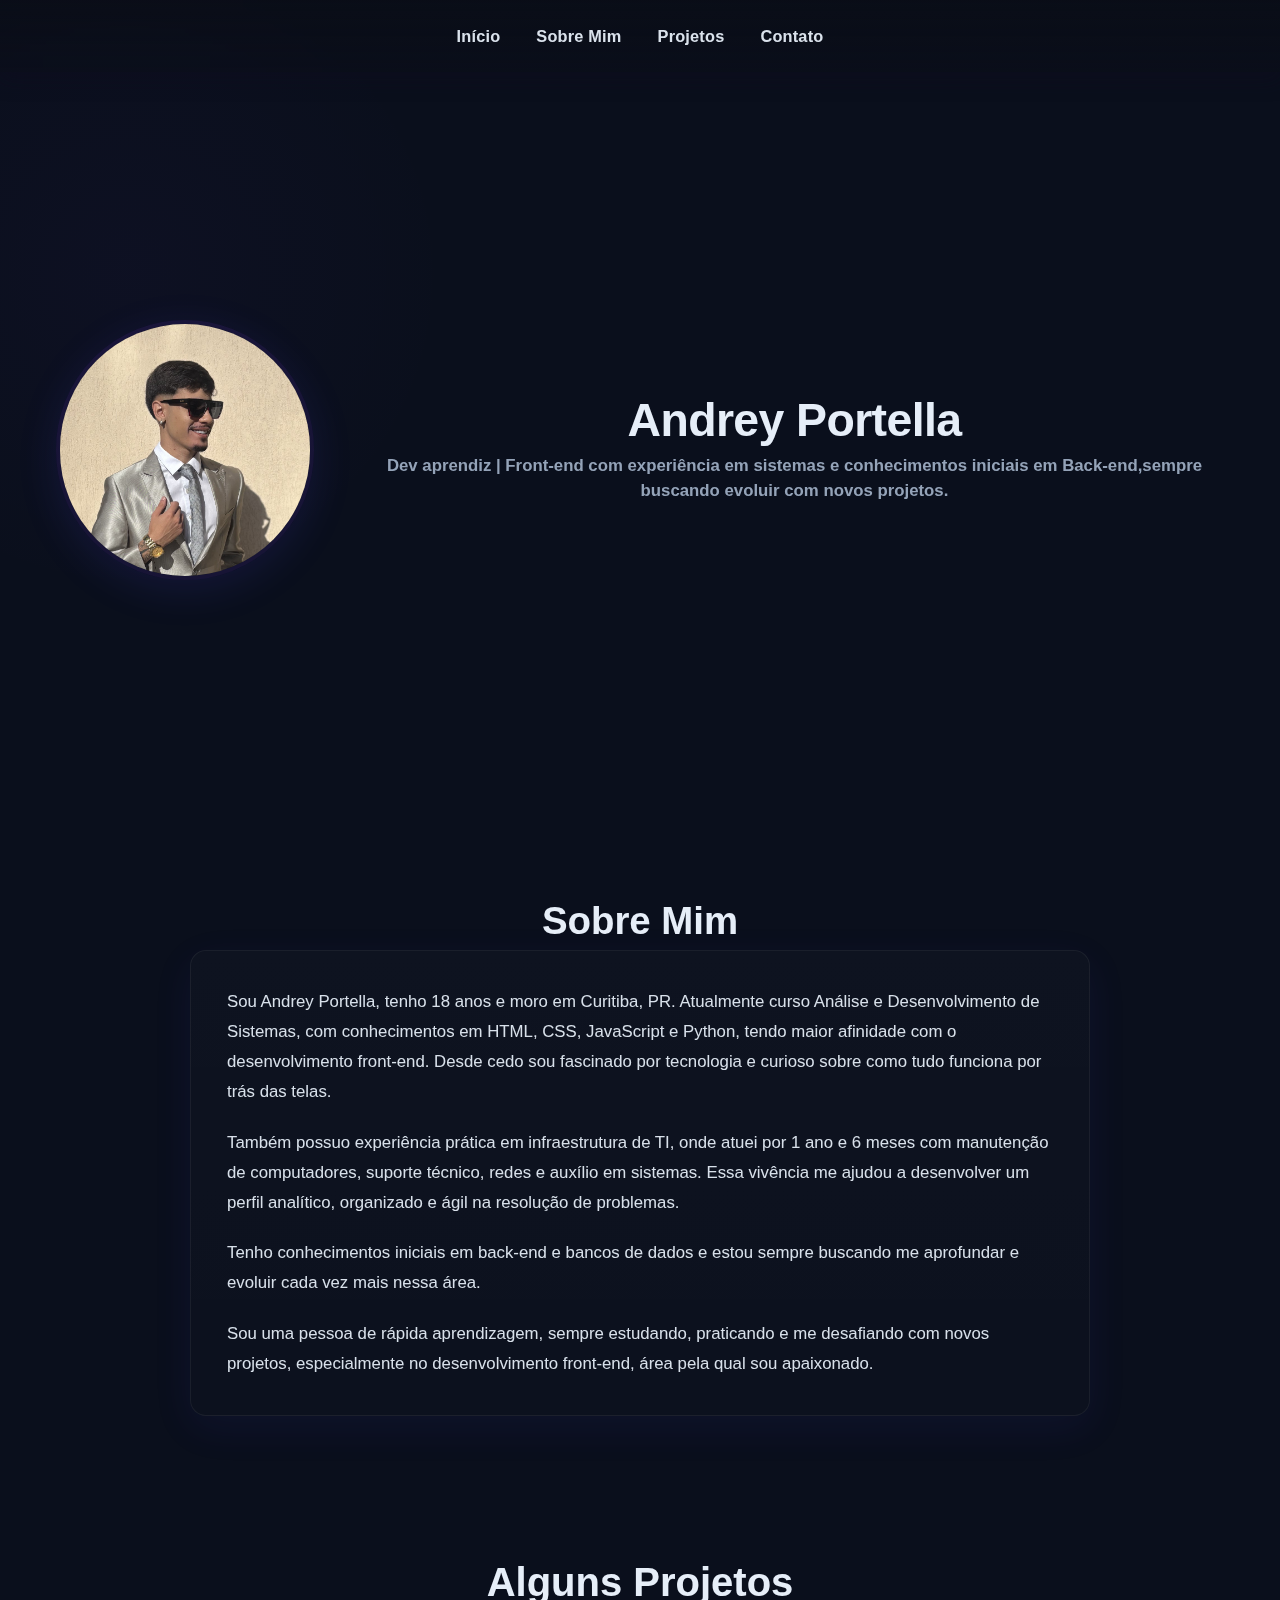
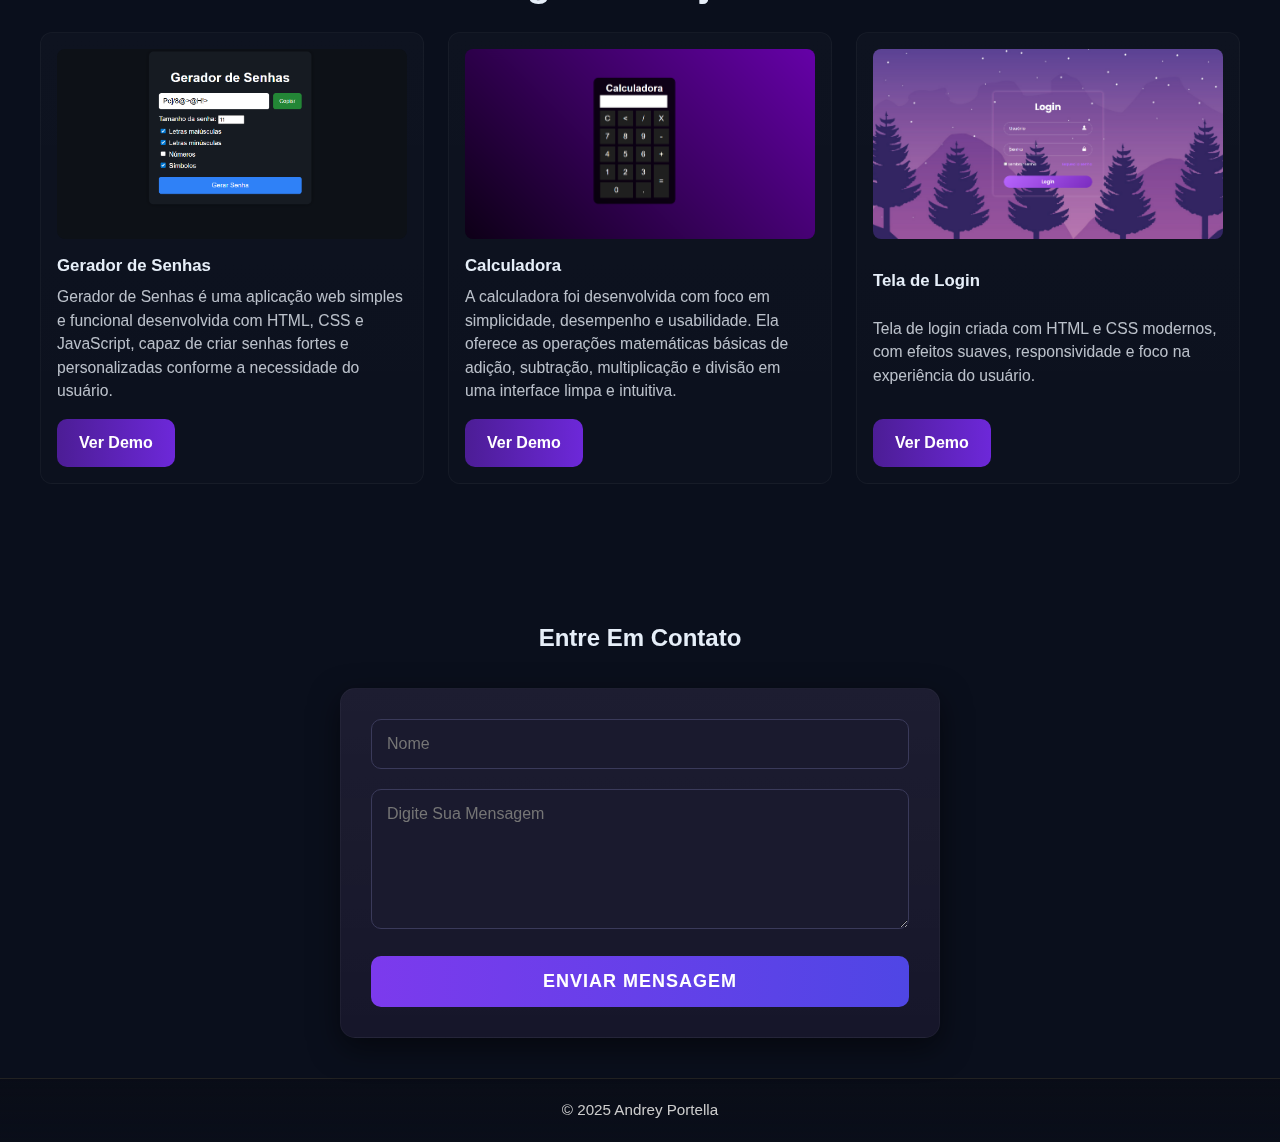
<file: index.html>
<!DOCTYPE html>
<html lang="pt-br">
<head>
    <meta charset="UTF-8" />
    <meta name="viewport" content="width=device-width, initial-scale=1.0"/>
    <link rel="stylesheet" href="stylezinho.css" />
    <title>Andrey Portella - Portfólio</title>
</head>

<body>                                              
    <div class="particulas"></div>
    <nav class="navegacao">
        
        <input type="checkbox" id="menu-toggle" class="menu-toggle" />
        <label for="menu-toggle" class="hamburger" aria-label="Abrir menu">
            <span></span>
            <span></span>
            <span></span>
        </label> 

        <ul class="menu">
            <li><a href="#inicio" class="menu-link">Início</a></li>
            <li><a href="#sobre" class="menu-link">Sobre Mim</a></li>
            <li><a href="#projetos" class="menu-link">Projetos</a></li>
            <li><a href="#contato" class="menu-link">Contato</a></li>
        </ul>
    </nav>

<section id="inicio" class="cabecalho">
    <div class="cabecalho-conteudo">

        <img src="img/perfil.jpeg" class="foto-perfil" alt="Foto de Perfil">

        <div class="cabecalho-textos">
            <h1>Andrey Portella</h1>
            <h2 class="cabecalho-subtitulo">Dev aprendiz | Front-end com experiência em sistemas e conhecimentos iniciais em Back-end,sempre buscando evoluir com novos projetos.

            </h2>
        </div>

    </div>
</section>

<section id="sobre" class="sobre">
    <h2 class="sobre-titulo">Sobre Mim</h2>

    <div class="sobre-container">
        <p class="sobre-texto">
            Sou Andrey Portella, tenho 18 anos e moro em Curitiba, PR. Atualmente curso Análise e Desenvolvimento de Sistemas, com conhecimentos em HTML, CSS, JavaScript e Python, tendo maior afinidade com o desenvolvimento front-end. Desde cedo sou fascinado por tecnologia e curioso sobre como tudo funciona por trás das telas.
        </p>

        <p class="sobre-texto">
            Também possuo experiência prática em infraestrutura de TI, onde atuei por 1 ano e 6 meses com manutenção de computadores, suporte técnico, redes e auxílio em sistemas. Essa vivência me ajudou a desenvolver um perfil analítico, organizado e ágil na resolução de problemas.
        </p>

        <p class="sobre-texto">
            Tenho conhecimentos iniciais em back-end e bancos de dados e estou sempre buscando me aprofundar e evoluir cada vez mais nessa área.
        </p>

        <p class="sobre-texto">
            Sou uma pessoa de rápida aprendizagem, sempre estudando, praticando e me desafiando com novos projetos, especialmente no desenvolvimento front-end, área pela qual sou apaixonado.
        </p>
    </div>
</section>

<section id="projetos" class="projetos">
    <h2 class="projetos-titulo">Alguns Projetos</h2>

    <div class="projetos-caixa">

        <div class="projetos-card">
            <img src="./img/gerador de senhas.png" alt="Roleta Python" />
            <h3 class="info-projetos">Gerador de Senhas</h3>
            <p class="paragrafo-projetos">
                Gerador de Senhas é uma aplicação web simples e funcional desenvolvida com HTML, CSS e JavaScript, capaz de criar senhas fortes e personalizadas conforme a necessidade do usuário.
            </p>

            <div class="projetos-botoes">
                <a href="https://geradordesenhaandreyportella.vercel.app/" target="_blank" class="btn-demo">Ver Demo</a>
            </div>
        </div>

        <div class="projetos-card">
            <img src="./img/calculadora1.png" alt="Calculadora" />
            <h3 class="info-projetos">Calculadora</h3>
            <p class="paragrafo-projetos">
                A calculadora foi desenvolvida com foco em simplicidade, desempenho e usabilidade. Ela oferece as operações matemáticas básicas de adição, subtração, multiplicação e divisão em uma interface limpa e intuitiva.
            </p>

            <div class="projetos-botoes">
                <a href="https://calculadoraandrey.vercel.app/" target="_blank" class="btn-demo">Ver Demo</a>
            </div>
        </div>

        <div class="projetos-card">
            <img src="./img/login.png" alt="Tela de login" />
            <h3 class="info-projetos">Tela de Login</h3>
            <p class="paragrafo-projetos">
                Tela de login criada com HTML e CSS modernos, com efeitos suaves, responsividade e foco na experiência do usuário.
            </p>

            <div class="projetos-botoes">
                <a href="https://tela-de-login-six-eta.vercel.app/" target="_blank" class="btn-demo">Ver Demo</a>
            </div>
        </div>



    </div>
</section>

<section id="contato" class="contato">
    <h2 class="contatos-titulo">Entre Em Contato</h2>
    
    <form class="formulario-contato" id="formulario">

        <div class="grupo-form">
            <input type="text" name="nome" placeholder="Nome" class="campo-form" required />
        </div>

        <div class="grupo-form">
            <textarea name="mensagem" class="campo-form" placeholder="Digite Sua Mensagem" rows="6" required></textarea>
        </div>

        <button type="submit" class="botão-form">ENVIAR MENSAGEM</button>

    </form>
</section>

<footer class="footer">
  <p>&copy; 2025 Andrey Portella </p>
</footer>

<script src="script.js"></script>

</body>
</html>
</file>
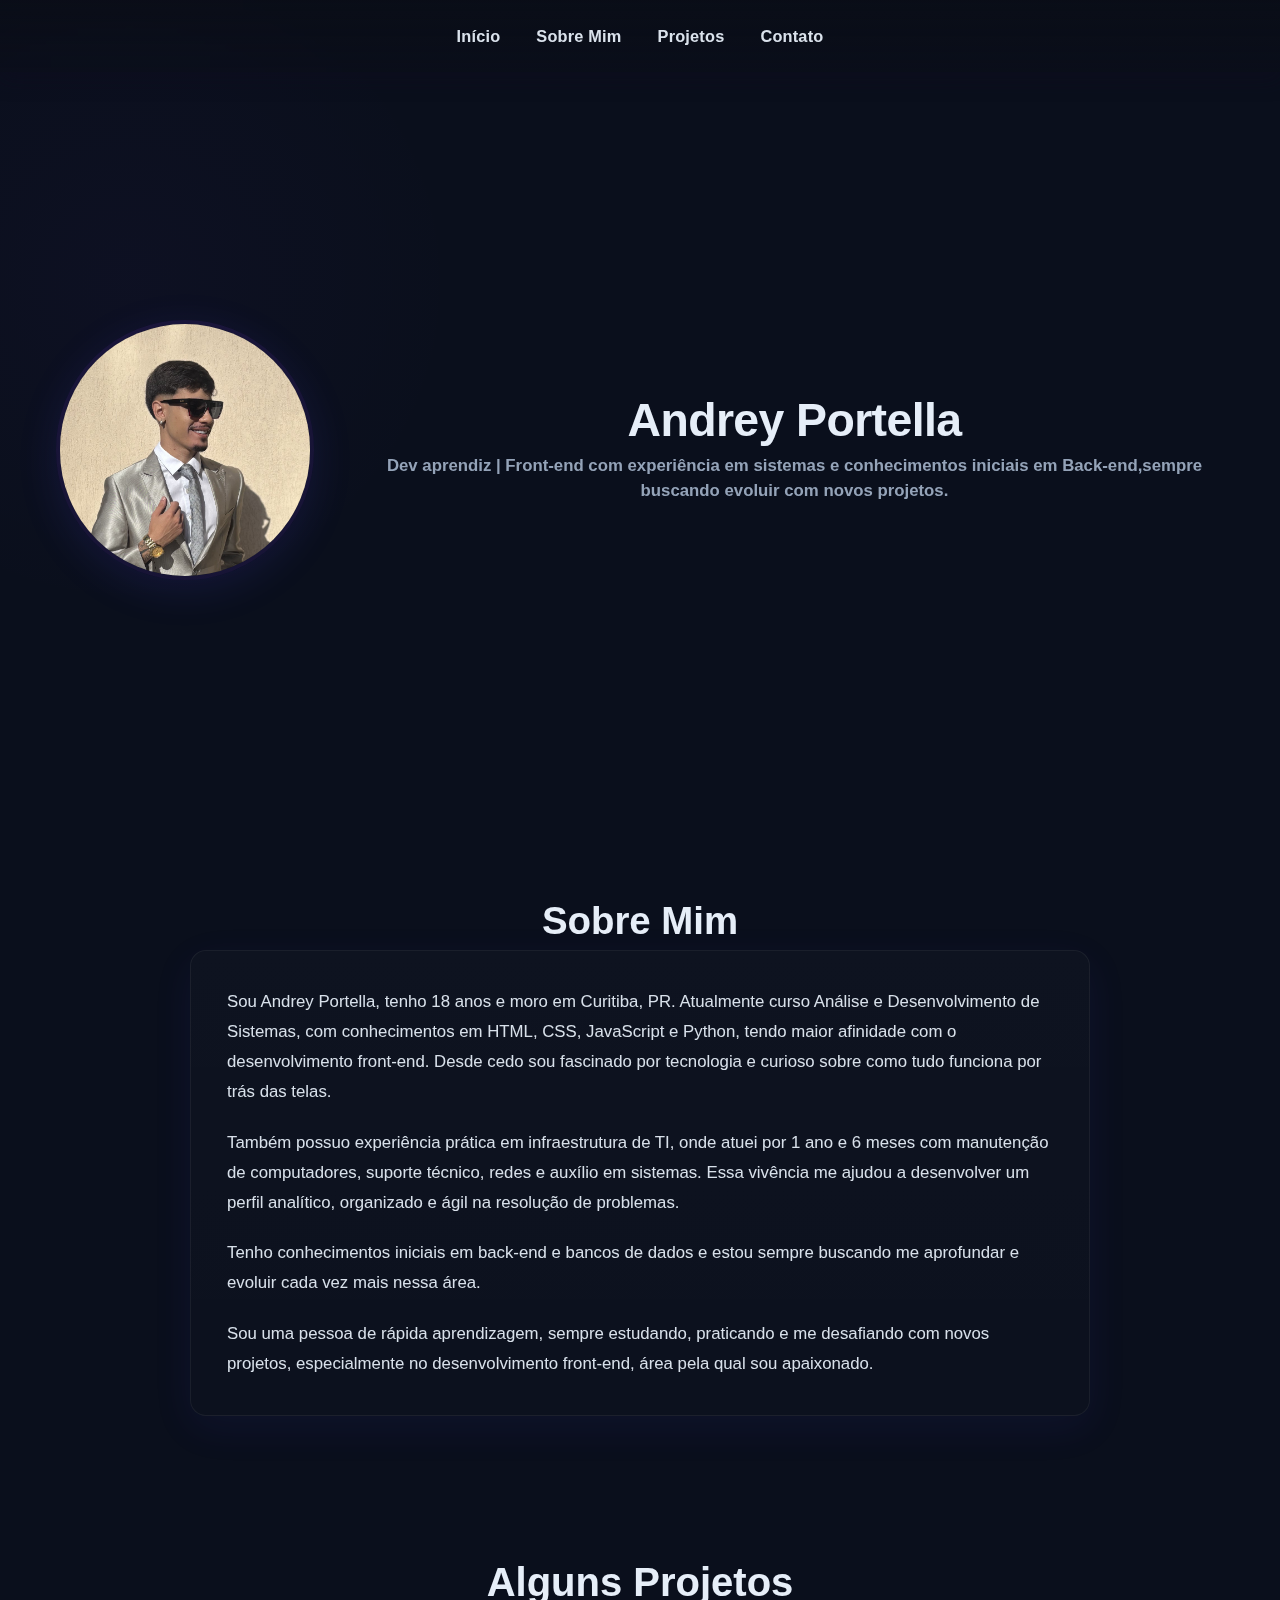
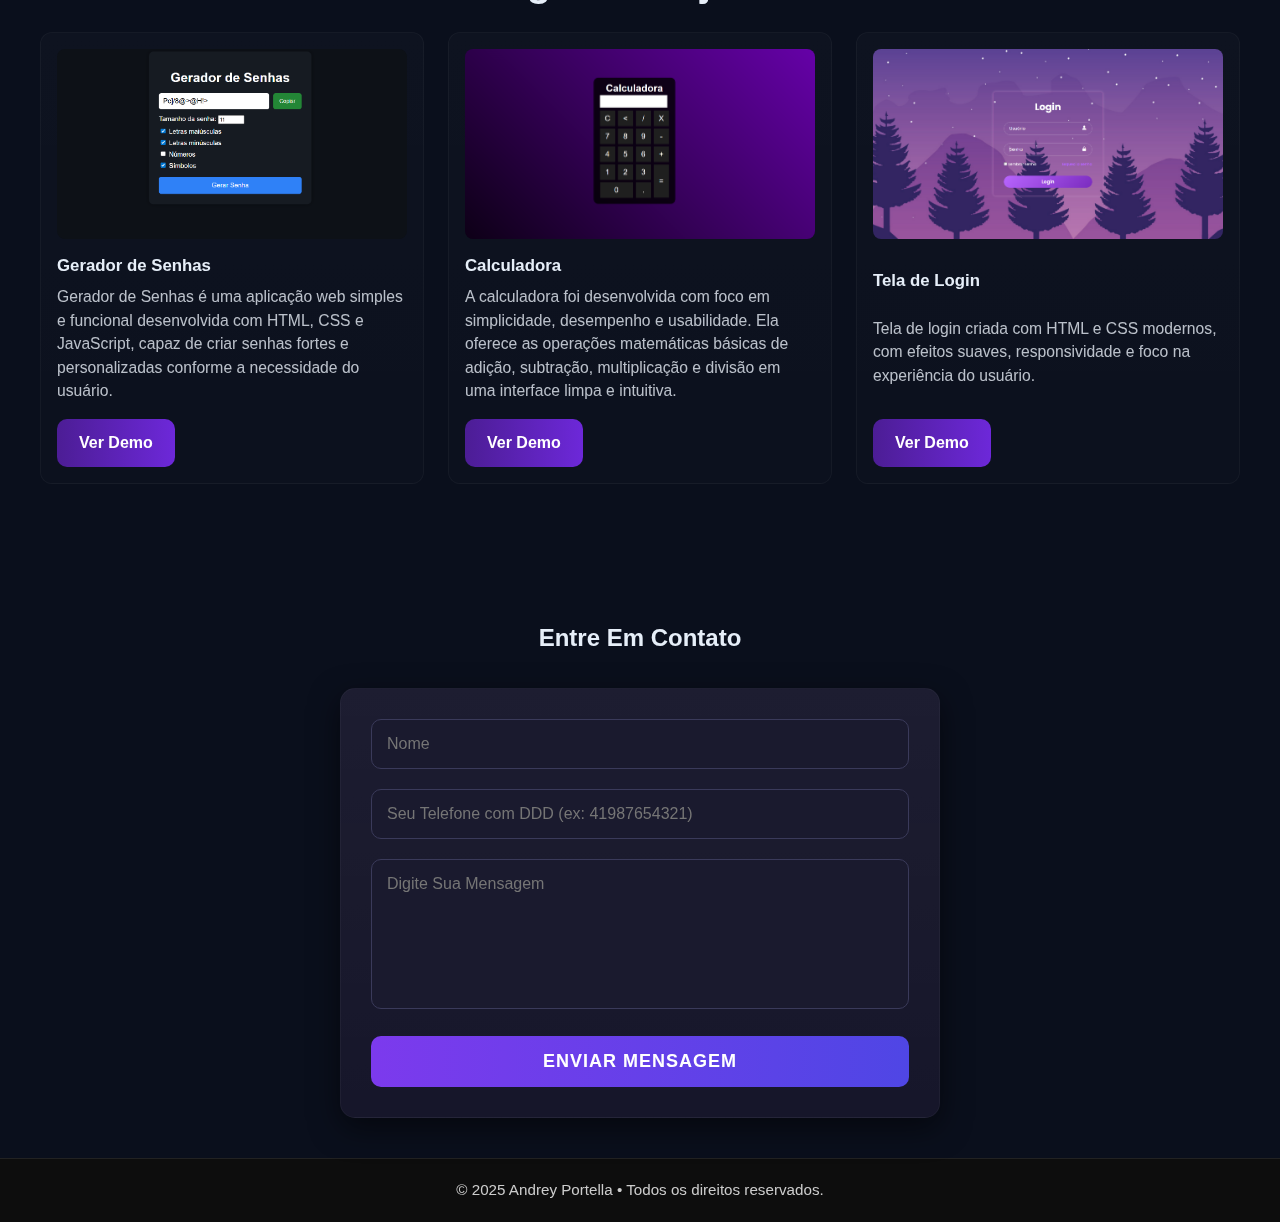
<file: meu-portfolio-andrey/public/index.html>
<!DOCTYPE html>
<html lang="pt-br">
<head>
    <meta charset="UTF-8" />
    <meta name="viewport" content="width=device-width, initial-scale=1.0"/>
    <link rel="stylesheet" href="stylezinho.css" />
    <title>Andrey Portella - Portfólio</title>
</head>

<body>                                              
    <div class="particulas"></div>
    <nav class="navegacao">
        
        <input type="checkbox" id="menu-toggle" class="menu-toggle" />
        <label for="menu-toggle" class="hamburger" aria-label="Abrir menu">
            <span></span>
            <span></span>
            <span></span>
        </label>

        <ul class="menu">
            <li><a href="#inicio" class="menu-link">Início</a></li>
            <li><a href="#sobre" class="menu-link">Sobre Mim</a></li>
            <li><a href="#projetos" class="menu-link">Projetos</a></li>
            <li><a href="#contato" class="menu-link">Contato</a></li>
        </ul>
    </nav>

<section id="inicio" class="cabecalho">
    <div class="cabecalho-conteudo">

        <img src="img/perfil.jpeg" class="foto-perfil" alt="Foto de Perfil">

        <div class="cabecalho-textos">
            <h1>Andrey Portella</h1>
            <h2 class="cabecalho-subtitulo">Dev aprendiz | Front-end com experiência em sistemas e conhecimentos iniciais em Back-end,sempre buscando evoluir com novos projetos.

            </h2>
        </div>

    </div>
</section>

<section id="sobre" class="sobre">
    <h2 class="sobre-titulo">Sobre Mim</h2>

    <div class="sobre-container">
        <p class="sobre-texto">
            Sou Andrey Portella, tenho 18 anos e moro em Curitiba, PR. Atualmente curso Análise e Desenvolvimento de Sistemas, com conhecimentos em HTML, CSS, JavaScript e Python, tendo maior afinidade com o desenvolvimento front-end. Desde cedo sou fascinado por tecnologia e curioso sobre como tudo funciona por trás das telas.
        </p>

        <p class="sobre-texto">
            Também possuo experiência prática em infraestrutura de TI, onde atuei por 1 ano e 6 meses com manutenção de computadores, suporte técnico, redes e auxílio em sistemas. Essa vivência me ajudou a desenvolver um perfil analítico, organizado e ágil na resolução de problemas.
        </p>

        <p class="sobre-texto">
            Tenho conhecimentos iniciais em back-end e bancos de dados e estou sempre buscando me aprofundar e evoluir cada vez mais nessa área.
        </p>

        <p class="sobre-texto">
            Sou uma pessoa de rápida aprendizagem, sempre estudando, praticando e me desafiando com novos projetos, especialmente no desenvolvimento front-end, área pela qual sou apaixonado.
        </p>
    </div>
</section>

<section id="projetos" class="projetos">
    <h2 class="projetos-titulo">Alguns Projetos</h2>

    <div class="projetos-caixa">

        <div class="projetos-card">
            <img src="./img/gerador de senhas.png" alt="Roleta Python" />
            <h3 class="info-projetos">Gerador de Senhas</h3>
            <p class="paragrafo-projetos">
                Gerador de Senhas é uma aplicação web simples e funcional desenvolvida com HTML, CSS e JavaScript, capaz de criar senhas fortes e personalizadas conforme a necessidade do usuário.
            </p>

            <div class="projetos-botoes">
                <a href="https://geradordesenhaandreyportella.vercel.app/" target="_blank" class="btn-demo">Ver Demo</a>
            </div>
        </div>

        <div class="projetos-card">
            <img src="./img/calculadora1.png" alt="Calculadora" />
            <h3 class="info-projetos">Calculadora</h3>
            <p class="paragrafo-projetos">
                A calculadora foi desenvolvida com foco em simplicidade, desempenho e usabilidade. Ela oferece as operações matemáticas básicas de adição, subtração, multiplicação e divisão em uma interface limpa e intuitiva.
            </p>

            <div class="projetos-botoes">
                <a href="https://calculadoraandrey.vercel.app/" target="_blank" class="btn-demo">Ver Demo</a>
            </div>
        </div>

        <div class="projetos-card">
            <img src="./img/login.png" alt="Tela de login" />
            <h3 class="info-projetos">Tela de Login</h3>
            <p class="paragrafo-projetos">
                Tela de login criada com HTML e CSS modernos, com efeitos suaves, responsividade e foco na experiência do usuário.
            </p>

            <div class="projetos-botoes">
                <a href="https://tela-de-login-six-eta.vercel.app/" target="_blank" class="btn-demo">Ver Demo</a>
            </div>
        </div>

    </div>
</section>

 <section id="contato" class="contato">
        <h2 class="contatos-titulo">Entre Em Contato</h2>
        <form class="formulario-contato" id="formulario">
            <div class="grupo-form">
                <input type="text" name="nome" placeholder="Nome" class="campo-form" required />
            </div>
            
            <div class="grupo-form">
                
                <input type="tel" name="telefone" placeholder="Seu Telefone com DDD (ex: 41987654321)" class="campo-form" required />
            </div>
            
            <div class="grupo-form">
                <textarea name="mensagem" class="campo-form" placeholder="Digite Sua Mensagem" rows="6" id="mensagem" required></textarea>
            </div>
            <button type="submit" class="botão-form">ENVIAR MENSAGEM</button>
        </form>
    </section>

<footer class="footer">
  <p>&copy; 2025 Andrey Portella • Todos os direitos reservados.</p>
</footer>

<script src="script.js"></script>

</body>
</html>
</file>
<file: stylezinho.css>
*{
    margin: 0;
    padding: 0;
    box-sizing: border-box;
    font-family: 'Inter', 'Segoe UI', Tahoma, Geneva, Verdana, sans-serif;
}

:root{
    --primaria: #7c3aed;       
    --secundaria: #4f46e5;    
    --accent: #4dafff;         
    --bg: #0a0f1c;             
    --muted: #94a3b8;         
    --claro: #e6eef8;         
    --glass: rgba(255,255,255,0.04);
    --glass-strong: rgba(255,255,255,0.06);
    --container-max: 1200px;
    --header-h: 72px;
}

html { scroll-behavior: smooth; }
body {
    background: radial-gradient(circle at 10% 10%, rgba(124,58,237,0.03), transparent 12%), var(--bg);
    color: var(--claro);
    -webkit-font-smoothing: antialiased;
    -moz-osx-font-smoothing: grayscale;
    line-height: 1.5;
    min-height: 100vh;
}

.navegacao {
    position: fixed;
    top: 0;
    left: 0;
    width: 100%;
    height: var(--header-h);
    display: flex;
    align-items: center;
    justify-content: center;
    padding: 0 1.5rem;
    background: linear-gradient(180deg, rgba(10,12,20,0.55), rgba(10,12,20,0.25));
    backdrop-filter: blur(8px);
    z-index: 1200;
    box-shadow: 0 6px 20px rgba(16, 10, 30, 0.45);
}

.menu {
    width: 100%;
    max-width: var(--container-max);
    display: flex;
    align-items: center;
    justify-content: center;
    gap: 2.25rem;
    list-style: none;
}

.menu-link{
    position: relative;
    color: var(--claro);
    text-decoration: none;
    font-size: 1.02rem;
    font-weight: 600;
    letter-spacing: 0.2px;
    padding: 0.35rem 0;
    transition: color 220ms ease, transform 220ms ease;
    opacity: 0.95;
}

.menu-link::after{
    content: "";
    position: absolute;
    left: 0;
    bottom: -6px;
    height: 3px;
    width: 0%;
    background: linear-gradient(90deg, var(--primaria), var(--secundaria));
    border-radius: 6px;
    transition: width 260ms cubic-bezier(.2,.9,.2,1);
}

.menu-link {
    -webkit-tap-highlight-color: transparent !important;
}

* {
    -webkit-tap-highlight-color: transparent;
}

.menu-link:hover,
.menu-link:focus {
    color: var(--accent);
    transform: translateY(-2px);
}
.menu-link:hover::after,
.menu-link:focus::after {
    width: 100%;
}

.menu-toggle { display: none; }

.hamburger{
    display: none;
    position: fixed;
    left: 1rem;
    top: 1rem;
    width: 44px;
    height: 44px;
    z-index: 1300;
    cursor: pointer;
    align-items: center;
    justify-content: center;
    background: rgba(255,255,255,0.02);
    border-radius: 8px;
    backdrop-filter: blur(6px);
    box-shadow: 0 6px 16px rgba(15, 12, 30, 0.6);
}

.hamburger span{
    display: block;
    width: 22px;
    height: 2px;
    background: var(--claro);
    margin: 3px 0;
    transition: transform 200ms ease, opacity 200ms ease;
}

.cabecalho {
    min-height: calc(100vh - var(--header-h));
    display: flex;
    align-items: center;
    justify-content: center;
    padding-top: var(--header-h);
    text-align: center;
}

.cabecalho-conteudo {
    width: 100%;
    max-width: var(--container-max);
    display: flex;
    align-items: center;
    gap: 3.2rem;
    justify-content: center;
    padding: 1rem;
}

.foto-perfil{
    width: 260px;
    height: 260px;
    object-fit: cover;
    border-radius: 999px;
    border: 4px solid rgba(124,58,237,0.12);
    box-shadow: 0 10px 40px rgba(79,70,229,0.14);
    transition: transform 420ms cubic-bezier(.2,.9,.2,1);
}
.foto-perfil:hover { transform: translateY(-8px) scale(1.02); }

.cabecalho-textos { 
    display:flex; 
    flex-direction:column; 
    gap:0.35rem; 
    align-items:center; 
    text-align:center; 
}

h1{
    font-size: clamp(2.9rem, 2.6vw, 2.8rem);
    color: var(--claro);
    font-weight: 800;
    line-height: 1.02;
    letter-spacing: -0.6px;
}

.cabecalho-subtitulo {
    font-size: 1.05rem;
    color: var(--muted);
    font-weight: 600;
    margin-top: 3px;
    position: relative;
    text-align: center;
}

.cabecalho-textos .accent-line{
    width: 64px;
    height: 4px;
    border-radius: 6px;
    background: linear-gradient(90deg, var(--primaria), var(--secundaria));
    margin-top: 12px;
}

section { width: 100%; }

#sobre, #projetos, #contato {
    scroll-margin-top: calc(var(--header-h) + 40px);
}

.sobre {
    width: 100%;
    padding: 4rem 2rem;
    display: flex;
    flex-direction: column;
    align-items: center; 
}

.sobre h2 {
    margin: 0;
    padding: 0;
    font-size: 2.4rem;
    white-space: nowrap;   
}

.sobre-conteudo {
    max-width: 800px;
    background: linear-gradient(180deg, rgba(255,255,255,0.02), transparent);
    border: 1px solid var(--glass);
    padding: 2rem;
    border-radius: 18px;
}

.sobre-container{
    width:100%;
    max-width: 900px;
    background: linear-gradient(180deg, rgba(255,255,255,0.02), rgba(255,255,255,0.01));
    border: 1px solid var(--glass-strong);
    padding: 2.25rem;
    border-radius: 16px;
    box-shadow: 0 12px 40px rgba(79, 70, 229, 0.08);
}
.sobre-titulo{
    font-size: 2.1rem;
    font-weight: 800;
    text-align:center;
    color: var(--claro);
    margin-bottom: 1rem;
    position:relative;
}

.sobre-texto{
    color: rgba(230,238,248,0.94);
    font-size: 1.05rem;
    line-height:1.8;
    margin-bottom: 1.25rem;
    text-align:left;
}
.sobre-texto:last-child { margin-bottom: 0; }

.projetos{
    padding: 4.5rem 1.25rem;
}
.projetos-titulo{
    text-align:center;
    font-size:2.50rem;
    margin-bottom:1.25rem;
    color: var(--claro);
}
.projetos-caixa{
    max-width: var(--container-max);
    margin: 0 auto;
    display:grid;
    grid-template-columns: repeat(auto-fit, minmax(300px, 1fr));
    gap: 1.25rem;
}

.projetos-card{
    background: linear-gradient(180deg, rgba(255,255,255,0.02), rgba(255,255,255,0.01));
    border: 1px solid var(--glass);
    border-radius: 12px;
    padding: 1rem;
    transition: transform 360ms cubic-bezier(.2,.9,.2,1), box-shadow 360ms;
    cursor: pointer;
    overflow: hidden;
}
 
.projetos-card:hover{
    transform: translateY(-10px) scale(1.02);
    box-shadow: 0 22px 60px rgba(79,70,229,0.12);
}
.projetos-card img{
    width:100%;
    height:190px;
    object-fit:cover;
    border-radius:8px;
    margin-bottom:0.85rem;
}
.info-projetos{
    font-size:1.05rem;
    font-weight:700;
    color: var(--claro);
    margin-bottom:0.45rem;
}
.paragrafo-projetos{
    color: rgba(226,232,240,0.82);
    font-size:0.98rem;
    line-height:1.5;
}

.card {
    display: flex;
    flex-direction: column;
}

.card .btn-demo {
    margin-top: auto;
    align-self: center;
}

.btn-demo {
    align-self: flex-start;
    padding: 12px 22px;
    border-radius: 10px;
    text-decoration: none;
    font-weight: 600;
    color: #fff;
    background: linear-gradient(90deg, #4c1d95, #6d28d9);
    transition: 0.25s ease-in-out;
    display: inline-flex;
    justify-content: center;
    margin-top: auto;
    }

.btn-demo:hover {
    background: linear-gradient(90deg, #3b1673, #5b21b6);
    transform: translateY(-3px);
}

.contato {
    width: 100%;
    display: flex;
    flex-direction: column;
    align-items: center;
    gap: 2rem;
    margin-top: 4rem;
}

.formulario-contato {
    width: 100%;
    max-width: 900px;     
    background: linear-gradient(180deg, rgba(255,255,255,0.03), transparent);
    border: 1px solid var(--glass);
    padding: 2.5rem;
    border-radius: 16px;
}

.formulario-contato {
    max-width: 600px; 
    margin: 0 auto; 
    padding: 30px;
    background-color: #16162a; 
    border-radius: 15px;
    box-shadow: 0 10px 30px rgba(0, 0, 0, 0.5);
}

.campo-form {
    width: 100%;
    padding: 15px;
    margin-bottom: 20px;
    background-color: #1a1a2e; 
    color: #ffffff;
    border: 1px solid #3a3a5a;
    border-radius: 10px;
    font-size: 16px;
    box-sizing: border-box; 
    transition: border-color 0.3s, box-shadow 0.3s;
}

.campo-form:focus {
    border-color: #6a5acd; 
    outline: none;
    box-shadow: 0 0 8px rgba(106, 90, 205, 0.5); 
}


.campo-form#mensagem {

    resize: none; 
    min-height: 150px; 
}


.botão-form {
    display: block;
    width: 100%;
    padding: 15px 20px;
    border: none;
    border-radius: 10px;
    
    background: linear-gradient(90deg, #6a5acd 0%, #9370db 100%); 
    color: #ffffff;
    font-size: 18px;
    font-weight: bold;
    text-transform: uppercase;
    cursor: pointer;
    transition: opacity 0.3s, transform 0.2s;
    letter-spacing: 1px;
}

.botão-form:hover {
    opacity: 0.9;
    transform: translateY(-2px);
    box-shadow: 0 4px 10px rgba(106, 90, 205, 0.4);
}

.campo-form:focus{
    box-shadow: 0 8px 30px rgba(79,70,229,0.12);
    border-color: var(--primaria);
}
.botão-form{
    width:100%;
    padding:0.95rem;
    background: linear-gradient(90deg, var(--primaria), var(--secundaria));
    color: #fff;
    border: none;
    border-radius:10px;
    font-weight:700;
    cursor:pointer;
    transition: transform 180ms;
}
.botão-form:hover{ transform: translateY(-3px); }

.particulas{
    position: fixed;
    inset: 0;
    z-index: -1;
    opacity: 0.45;
    background:
        radial-gradient(circle at 90% 10%, rgba(124,58,237,0.06), transparent 14%),
        radial-gradient(circle at 10% 90%, rgba(79,70,229,0.06), transparent 14%),
        linear-gradient(180deg, var(--bg-2), var(--bg));
}

.apito { color: inherit; text-decoration: none; }

@media (max-width: 980px){
    .cabecalho-conteudo{ gap: 1.25rem; padding: 0.5rem; }
    .foto-perfil{ width:190px; height:190px; }
    .menu { gap: 1.1rem; }
    .projetos-card img { height:160px; }
}

@media (max-width: 768px){
    .menu { display: none; }
    .hamburger { display: flex; }
    .menu-toggle:checked ~ .menu {
        display: flex;
        position: fixed;
        top: 0;
        left: 0;
        right: 0;
        height: 100vh;
        background: rgba(6,6,10,0.96);
        flex-direction: column;
        justify-content: center;
        align-items: center;
        gap: 1.6rem;
        transform: translateY(0);
        padding-top: calc(var(--header-h) + 20px);
        z-index: 1250;
    }

    .menu-toggle:checked + .hamburger span:nth-child(1){
        transform: translateY(6px) rotate(45deg);
    }
    .menu-toggle:checked + .hamburger span:nth-child(2){
        opacity: 0;
    }
    .menu-toggle:checked + .hamburger span:nth-child(3){
        transform: translateY(-6px) rotate(-45deg);
    }

    .cabecalho { padding-top: calc(var(--header-h) + 3.25rem); }
    .cabecalho-conteudo { flex-direction: column; text-align: center; align-items: center; gap:1rem; }
    .cabecalho-textos { align-items:center; text-align:center; }
    .foto-perfil { width:150px; height:150px; }
    .sobre-texto { text-align: center; }
}

@media (min-width: 1201px){
    .cabecalho { padding-top: var(--header-h); }
    .projetos-caixa { gap: 1.5rem; }
}

.menu-link:focus { outline: 3px solid rgba(77,175,255,0.12); outline-offset: 4px; border-radius: 6px; }

.footer {
  background: linear-gradient(180deg, rgba(10,12,20,0.55), rgba(10,12,20,0.25));
  color: #cccccc;
  text-align: center;
  padding: 20px 0;
  font-family: "Poppins", sans-serif;
  font-size: 0.95rem;
  margin-top: 40px;
  border-top: 1px solid #222;
}

.footer p {
  margin: 0;
}

.formacao {
    padding: 80px 20px;
    text-align: center;
}

.titulo-secao {
    font-size: 2.4rem;
    margin-bottom: 50px;
    color: #fff;
}

.formacao-container {
    display: flex;
    flex-wrap: wrap;
    justify-content: center;
    gap: 30px;
}

.formacao-card {
    
    background: linear-gradient(180deg, rgba(255,255,255,0.02), rgba(255,255,255,0.01));
    border: 1px solid var(--glass);
    border-radius: 12px; 
    padding: 1rem; 
    transition: transform 360ms cubic-bezier(.2,.9,.2,1), box-shadow 360ms;
    cursor: pointer;
    overflow: hidden;
    color: var(--claro); 
    width: auto; 
    text-align: left;
}

.formacao-card:hover {
    transform: translateY(-10px) scale(1.02); 
    box-shadow: 0 22px 60px rgba(79,70,229,0.12);
}

.formacao-card h3 {
    margin-bottom: 10px;
    font-size: 1.3rem;
    color: #dca4ff;
}

.formacao-card ul {
    margin: 0;
    padding-left: 20px;
}

.formacao-card li {
    margin-bottom: 6px;
}

.projetos-card {
    display: flex;
    flex-direction: column;
    justify-content: space-between;
    height: 100%;
}

.paragrafo-projetos {
    
    margin-bottom: 1rem;
}

.projetos-card .btn-demo {
    margin-top: auto;
    align-self: center;
}
</file>
<file: meu-portfolio-andrey/public/stylezinho.css>
*{
    margin: 0;
    padding: 0;
    box-sizing: border-box;
    font-family: 'Inter', 'Segoe UI', Tahoma, Geneva, Verdana, sans-serif;
}

:root{
    --primaria: #7c3aed;       
    --secundaria: #4f46e5;    
    --accent: #4dafff;         
    --bg: #0a0f1c;             
    --muted: #94a3b8;         
    --claro: #e6eef8;         
    --glass: rgba(255,255,255,0.04);
    --glass-strong: rgba(255,255,255,0.06);
    --container-max: 1200px;
    --header-h: 72px;
}

html { scroll-behavior: smooth; }
body {
    background: radial-gradient(circle at 10% 10%, rgba(124,58,237,0.03), transparent 12%), var(--bg);
    color: var(--claro);
    -webkit-font-smoothing: antialiased;
    -moz-osx-font-smoothing: grayscale;
    line-height: 1.5;
    min-height: 100vh;
}

.navegacao {
    position: fixed;
    top: 0;
    left: 0;
    width: 100%;
    height: var(--header-h);
    display: flex;
    align-items: center;
    justify-content: center;
    padding: 0 1.5rem;
    background: linear-gradient(180deg, rgba(10,12,20,0.55), rgba(10,12,20,0.25));
    backdrop-filter: blur(8px);
    z-index: 1200;
    box-shadow: 0 6px 20px rgba(16, 10, 30, 0.45);
}

.menu {
    width: 100%;
    max-width: var(--container-max);
    display: flex;
    align-items: center;
    justify-content: center;
    gap: 2.25rem;
    list-style: none;
}

.menu-link{
    position: relative;
    color: var(--claro);
    text-decoration: none;
    font-size: 1.02rem;
    font-weight: 600;
    letter-spacing: 0.2px;
    padding: 0.35rem 0;
    transition: color 220ms ease, transform 220ms ease;
    opacity: 0.95;
}

.menu-link::after{
    content: "";
    position: absolute;
    left: 0;
    bottom: -6px;
    height: 3px;
    width: 0%;
    background: linear-gradient(90deg, var(--primaria), var(--secundaria));
    border-radius: 6px;
    transition: width 260ms cubic-bezier(.2,.9,.2,1);
}

.menu-link {
    -webkit-tap-highlight-color: transparent !important;
}

* {
    -webkit-tap-highlight-color: transparent;
}

.menu-link:hover,
.menu-link:focus {
    color: var(--accent);
    transform: translateY(-2px);
}
.menu-link:hover::after,
.menu-link:focus::after {
    width: 100%;
}

.menu-toggle { display: none; }

.hamburger{
    display: none;
    position: fixed;
    left: 1rem;
    top: 1rem;
    width: 44px;
    height: 44px;
    z-index: 1300;
    cursor: pointer;
    align-items: center;
    justify-content: center;
    background: rgba(255,255,255,0.02);
    border-radius: 8px;
    backdrop-filter: blur(6px);
    box-shadow: 0 6px 16px rgba(15, 12, 30, 0.6);
}

.hamburger span{
    display: block;
    width: 22px;
    height: 2px;
    background: var(--claro);
    margin: 3px 0;
    transition: transform 200ms ease, opacity 200ms ease;
}

.cabecalho {
    min-height: calc(100vh - var(--header-h));
    display: flex;
    align-items: center;
    justify-content: center;
    padding-top: var(--header-h);
    text-align: center;
}

.cabecalho-conteudo {
    width: 100%;
    max-width: var(--container-max);
    display: flex;
    align-items: center;
    gap: 3.2rem;
    justify-content: center;
    padding: 1rem;
}

.foto-perfil{
    width: 260px;
    height: 260px;
    object-fit: cover;
    border-radius: 999px;
    border: 4px solid rgba(124,58,237,0.12);
    box-shadow: 0 10px 40px rgba(79,70,229,0.14);
    transition: transform 420ms cubic-bezier(.2,.9,.2,1);
}
.foto-perfil:hover { transform: translateY(-8px) scale(1.02); }

.cabecalho-textos { 
    display:flex; 
    flex-direction:column; 
    gap:0.35rem; 
    align-items:center; 
    text-align:center; 
}

h1{
    font-size: clamp(2.9rem, 2.6vw, 2.8rem);
    color: var(--claro);
    font-weight: 800;
    line-height: 1.02;
    letter-spacing: -0.6px;
}

.cabecalho-subtitulo {
    font-size: 1.05rem;
    color: var(--muted);
    font-weight: 600;
    margin-top: 3px;
    position: relative;
    text-align: center;
}

.cabecalho-textos .accent-line{
    width: 64px;
    height: 4px;
    border-radius: 6px;
    background: linear-gradient(90deg, var(--primaria), var(--secundaria));
    margin-top: 12px;
}

section { width: 100%; }

#sobre, #projetos, #contato {
    scroll-margin-top: calc(var(--header-h) + 40px);
}

.sobre {
    width: 100%;
    padding: 4rem 2rem;
    display: flex;
    flex-direction: column;
    align-items: center; 
}

.sobre h2 {
    margin: 0;
    padding: 0;
    font-size: 2.4rem;
    white-space: nowrap;   
}

.sobre-conteudo {
    max-width: 800px;
    background: linear-gradient(180deg, rgba(255,255,255,0.02), transparent);
    border: 1px solid var(--glass);
    padding: 2rem;
    border-radius: 18px;
}

.sobre-container{
    width:100%;
    max-width: 900px;
    background: linear-gradient(180deg, rgba(255,255,255,0.02), rgba(255,255,255,0.01));
    border: 1px solid var(--glass-strong);
    padding: 2.25rem;
    border-radius: 16px;
    box-shadow: 0 12px 40px rgba(79, 70, 229, 0.08);
}
.sobre-titulo{
    font-size: 2.1rem;
    font-weight: 800;
    text-align:center;
    color: var(--claro);
    margin-bottom: 1rem;
    position:relative;
}

.sobre-texto{
    color: rgba(230,238,248,0.94);
    font-size: 1.05rem;
    line-height:1.8;
    margin-bottom: 1.25rem;
    text-align:left;
}
.sobre-texto:last-child { margin-bottom: 0; }

.projetos{
    padding: 4.5rem 1.25rem;
}
.projetos-titulo{
    text-align:center;
    font-size:2.50rem;
    margin-bottom:1.25rem;
    color: var(--claro);
}
.projetos-caixa{
    max-width: var(--container-max);
    margin: 0 auto;
    display:grid;
    grid-template-columns: repeat(auto-fit, minmax(300px, 1fr));
    gap: 1.25rem;
}

.projetos-card{
    background: linear-gradient(180deg, rgba(255,255,255,0.02), rgba(255,255,255,0.01));
    border: 1px solid var(--glass);
    border-radius: 12px;
    padding: 1rem;
    transition: transform 360ms cubic-bezier(.2,.9,.2,1), box-shadow 360ms;
    cursor: pointer;
    overflow: hidden;
}
 
.projetos-card:hover{
    transform: translateY(-10px) scale(1.02);
    box-shadow: 0 22px 60px rgba(79,70,229,0.12);
}
.projetos-card img{
    width:100%;
    height:190px;
    object-fit:cover;
    border-radius:8px;
    margin-bottom:0.85rem;
}
.info-projetos{
    font-size:1.05rem;
    font-weight:700;
    color: var(--claro);
    margin-bottom:0.45rem;
}
.paragrafo-projetos{
    color: rgba(226,232,240,0.82);
    font-size:0.98rem;
    line-height:1.5;
}

.card {
    display: flex;
    flex-direction: column;
}

.card .btn-demo {
    margin-top: auto;
    align-self: center;
}

.btn-demo {
    align-self: flex-start;
    padding: 12px 22px;
    border-radius: 10px;
    text-decoration: none;
    font-weight: 600;
    color: #fff;
    background: linear-gradient(90deg, #4c1d95, #6d28d9);
    transition: 0.25s ease-in-out;
    display: inline-flex;
    justify-content: center;
    margin-top: auto;
    }

.btn-demo:hover {
    background: linear-gradient(90deg, #3b1673, #5b21b6);
    transform: translateY(-3px);
}

.contato {
    width: 100%;
    display: flex;
    flex-direction: column;
    align-items: center;
    gap: 2rem;
    margin-top: 4rem;
}

.formulario-contato {
    width: 100%;
    max-width: 900px;     
    background: linear-gradient(180deg, rgba(255,255,255,0.03), transparent);
    border: 1px solid var(--glass);
    padding: 2.5rem;
    border-radius: 16px;
}

.formulario-contato {
    max-width: 600px; 
    margin: 0 auto; 
    padding: 30px;
    background-color: #16162a; 
    border-radius: 15px;
    box-shadow: 0 10px 30px rgba(0, 0, 0, 0.5);
}

.campo-form {
    width: 100%;
    padding: 15px;
    margin-bottom: 20px;
    background-color: #1a1a2e; 
    color: #ffffff;
    border: 1px solid #3a3a5a;
    border-radius: 10px;
    font-size: 16px;
    box-sizing: border-box; 
    transition: border-color 0.3s, box-shadow 0.3s;
}

.campo-form:focus {
    border-color: #6a5acd; 
    outline: none;
    box-shadow: 0 0 8px rgba(106, 90, 205, 0.5); 
}


.campo-form#mensagem {

    resize: none; 
    min-height: 150px; 
}


.botão-form {
    display: block;
    width: 100%;
    padding: 15px 20px;
    border: none;
    border-radius: 10px;
    
    background: linear-gradient(90deg, #6a5acd 0%, #9370db 100%); 
    color: #ffffff;
    font-size: 18px;
    font-weight: bold;
    text-transform: uppercase;
    cursor: pointer;
    transition: opacity 0.3s, transform 0.2s;
    letter-spacing: 1px;
}

.botão-form:hover {
    opacity: 0.9;
    transform: translateY(-2px);
    box-shadow: 0 4px 10px rgba(106, 90, 205, 0.4);
}

.campo-form:focus{
    box-shadow: 0 8px 30px rgba(79,70,229,0.12);
    border-color: var(--primaria);
}
.botão-form{
    width:100%;
    padding:0.95rem;
    background: linear-gradient(90deg, var(--primaria), var(--secundaria));
    color: #fff;
    border: none;
    border-radius:10px;
    font-weight:700;
    cursor:pointer;
    transition: transform 180ms;
}
.botão-form:hover{ transform: translateY(-3px); }

.particulas{
    position: fixed;
    inset: 0;
    z-index: -1;
    opacity: 0.45;
    background:
        radial-gradient(circle at 90% 10%, rgba(124,58,237,0.06), transparent 14%),
        radial-gradient(circle at 10% 90%, rgba(79,70,229,0.06), transparent 14%),
        linear-gradient(180deg, var(--bg-2), var(--bg));
}

.apito { color: inherit; text-decoration: none; }

@media (max-width: 980px){
    .cabecalho-conteudo{ gap: 1.25rem; padding: 0.5rem; }
    .foto-perfil{ width:190px; height:190px; }
    .menu { gap: 1.1rem; }
    .projetos-card img { height:160px; }
}

@media (max-width: 768px){
    .menu { display: none; }
    .hamburger { display: flex; }
    .menu-toggle:checked ~ .menu {
        display: flex;
        position: fixed;
        top: 0;
        left: 0;
        right: 0;
        height: 100vh;
        background: rgba(6,6,10,0.96);
        flex-direction: column;
        justify-content: center;
        align-items: center;
        gap: 1.6rem;
        transform: translateY(0);
        padding-top: calc(var(--header-h) + 20px);
        z-index: 1250;
    }

    .menu-toggle:checked + .hamburger span:nth-child(1){
        transform: translateY(6px) rotate(45deg);
    }
    .menu-toggle:checked + .hamburger span:nth-child(2){
        opacity: 0;
    }
    .menu-toggle:checked + .hamburger span:nth-child(3){
        transform: translateY(-6px) rotate(-45deg);
    }

    .cabecalho { padding-top: calc(var(--header-h) + 3.25rem); }
    .cabecalho-conteudo { flex-direction: column; text-align: center; align-items: center; gap:1rem; }
    .cabecalho-textos { align-items:center; text-align:center; }
    .foto-perfil { width:150px; height:150px; }
    .sobre-texto { text-align: center; }
}

@media (min-width: 1201px){
    .cabecalho { padding-top: var(--header-h); }
    .projetos-caixa { gap: 1.5rem; }
}

.menu-link:focus { outline: 3px solid rgba(77,175,255,0.12); outline-offset: 4px; border-radius: 6px; }

.footer {
  background: #0d0d0d;
  color: #cccccc;
  text-align: center;
  padding: 20px 0;
  font-family: "Poppins", sans-serif;
  font-size: 0.95rem;
  margin-top: 40px;
  border-top: 1px solid #222;
}

.footer p {
  margin: 0;
}

.formacao {
    padding: 80px 20px;
    text-align: center;
}

.titulo-secao {
    font-size: 2.4rem;
    margin-bottom: 50px;
    color: #fff;
}

.formacao-container {
    display: flex;
    flex-wrap: wrap;
    justify-content: center;
    gap: 30px;
}

.formacao-card {
    
    background: linear-gradient(180deg, rgba(255,255,255,0.02), rgba(255,255,255,0.01));
    border: 1px solid var(--glass);
    border-radius: 12px; 
    padding: 1rem; 
    transition: transform 360ms cubic-bezier(.2,.9,.2,1), box-shadow 360ms;
    cursor: pointer;
    overflow: hidden;
    color: var(--claro); 
    width: auto; 
    text-align: left;
}

.formacao-card:hover {
    transform: translateY(-10px) scale(1.02); 
    box-shadow: 0 22px 60px rgba(79,70,229,0.12);
}

.formacao-card h3 {
    margin-bottom: 10px;
    font-size: 1.3rem;
    color: #dca4ff;
}

.formacao-card ul {
    margin: 0;
    padding-left: 20px;
}

.formacao-card li {
    margin-bottom: 6px;
}

.projetos-card {
    display: flex;
    flex-direction: column;
    justify-content: space-between;
    height: 100%;
}

.paragrafo-projetos {
    
    margin-bottom: 1rem;
}

.projetos-card .btn-demo {
    margin-top: auto;
    align-self: center;
}
</file>
